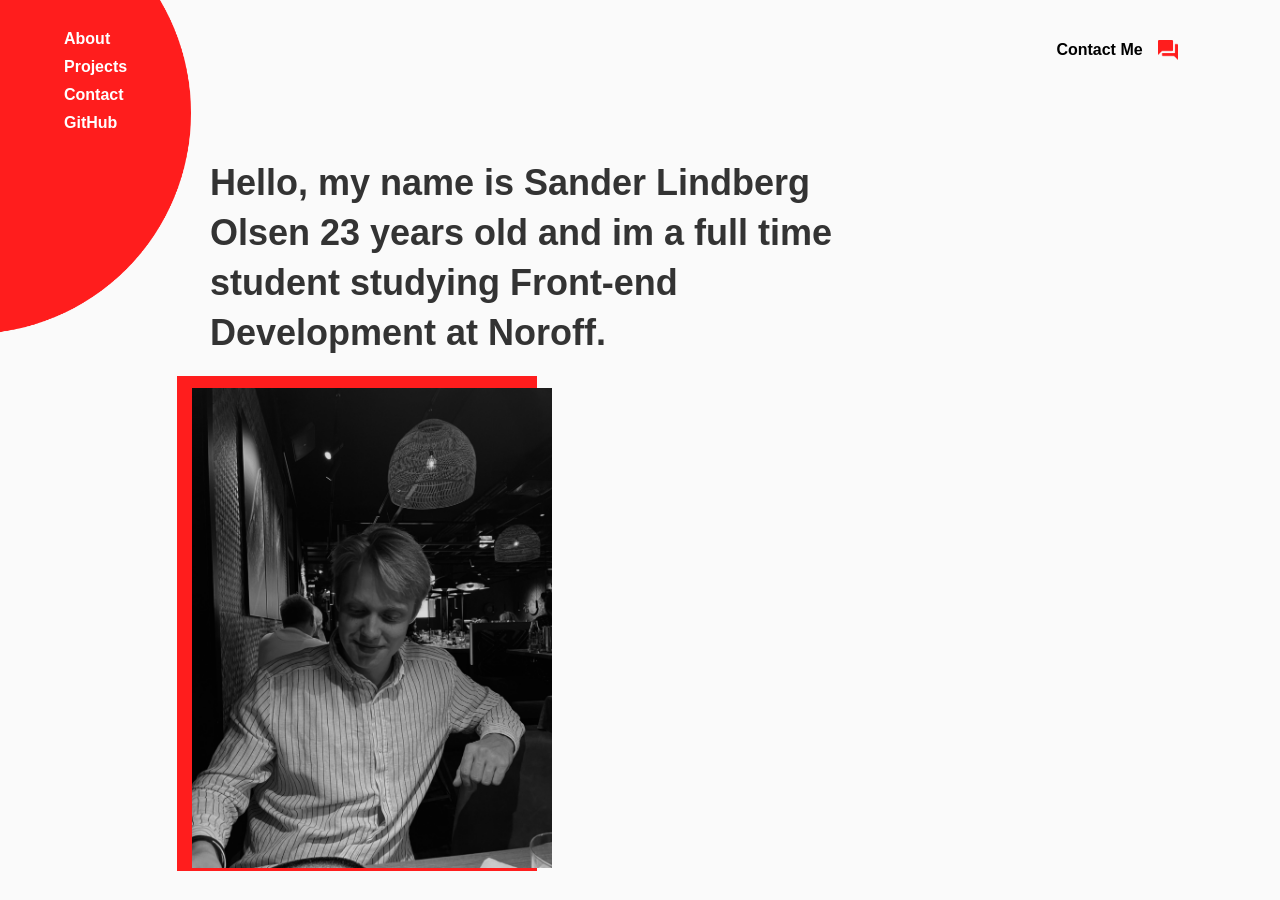
<file: index.html>
<!DOCTYPE html>
<html>
<head>
    <meta name="viewport" content="width=device-width, initial-scale=1.0">
    <title>Portfolio Sander Olsen Front-end Developer</title>
    <link rel="stylesheet" href="css/styles.css">
</head>
<body>
    <div class="container">
        <nav>
            <ul>
                <li><a href="index.html">About</a></li>
                <li><a href="projects.html">Projects</a></li>
                <li><a href="contact.html">Contact</a></li>
                <li><a href="https://github.com/SanderOlsen98" target="_blank">GitHub</a></li>
            </ul>
        </nav>
        <a href="contact.html" class="contact-btn">Contact Me <img src="images/contact.png"></a>
        <div class="row">
            <div class="col-1">
                <h1>Hello, my name is Sander Lindberg Olsen 23 years old and im a full time student studying Front-end Development at Noroff.</h1>
            </div>
            <div class="col-2">
                <img src="images/me.JPG" class="me-img">
                <img src="images/back-image.png" class="back-img">
            </div>
        </div>

    </div>

</body>
</html>
</file>
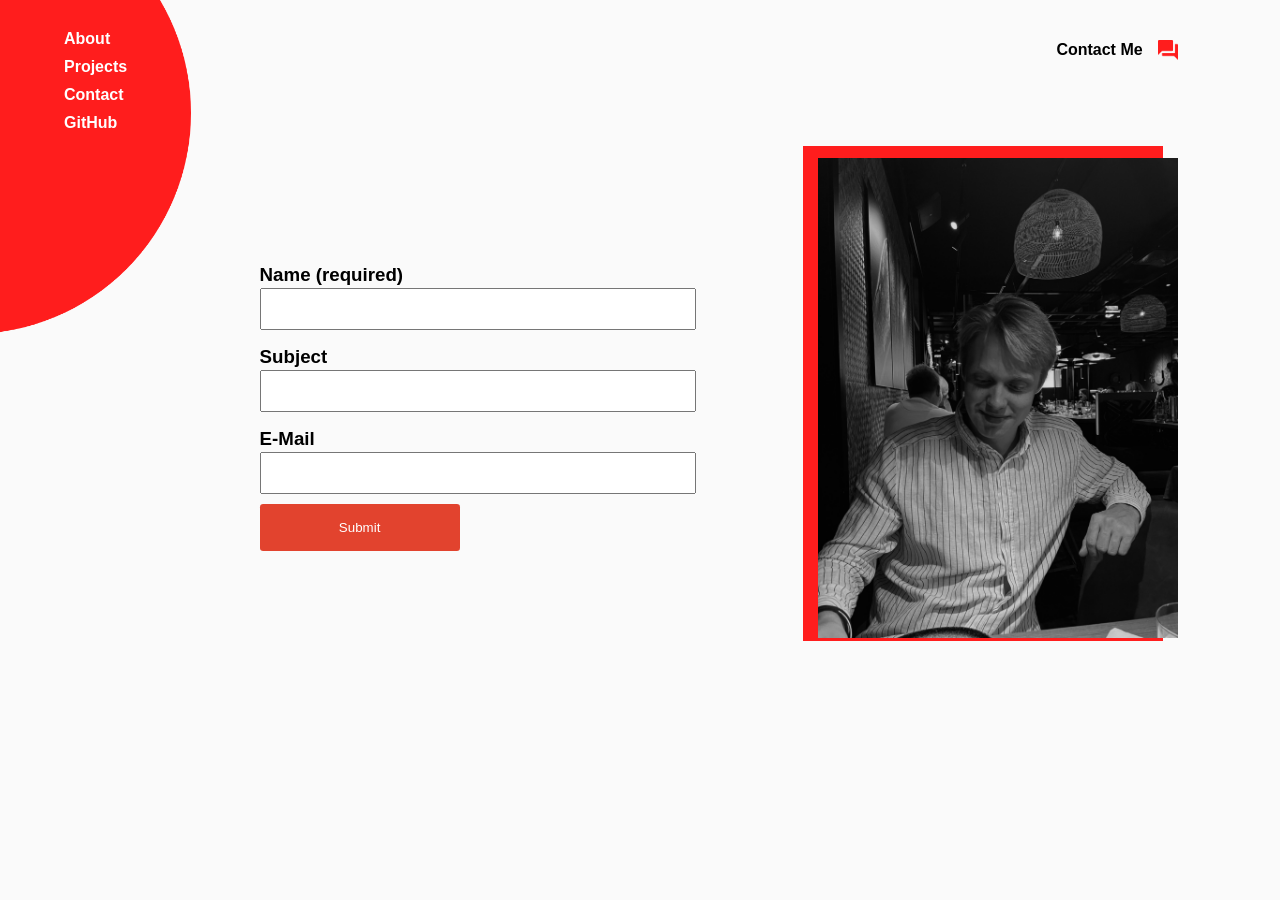
<file: contact.html>
<!DOCTYPE html>
<html>
<head>
    <meta name="viewport" content="width=device-width, initial-scale=1.0">
    <title>Contact</title>
    <link rel="stylesheet" href="css/styles.css">
</head>
<body>
    <div class="container">
        <nav>
            <ul>
                <li><a href="index.html">About</a></li>
                <li><a href="projects.html">Projects</a></li>
                <li><a href="contact.html">Contact</a></li>
                <li><a href="https://github.com/SanderOlsen98" target="_blank">GitHub</a></li>
            </ul>
        </nav>
        <a href="contact.html" class="contact-btn">Contact Me <img src="images/contact.png"></a>
        <div class="row">
            <form id="contactForm">
                <div>
                    <label>
                        <h3>Name (required)</h3>
                        <input name="firstName" id="firstName" />
                    </label>
                    <div class="form-error" id="firstNameError">Please enter your first name</div>
                </div>

                <div>
                    <label>
                        <h3>Subject</h3>
                        <input name="lastName" id="lastName" />
                    </label>
                    <div class="form-error" id="lastNameError">Your subject must be at least 10 characters</div>
                </div>

                <div>
                    <label>
                        <h3>E-Mail</h3>
                        <input name="email" id="email" />
                    </label>
                    <div class="form-error" id="emailError">Please enter a valid email address</div>
                </div>

                <button>Submit</button>
            </form>
            <div class="col-2">
                <img src="images/me.JPG" class="me-img">
                <img src="images/back-image.png" class="back-img">
            </div>
        </div>

    </div>
    <script src="js/contact.js"></script>
</body>
</html>
</file>
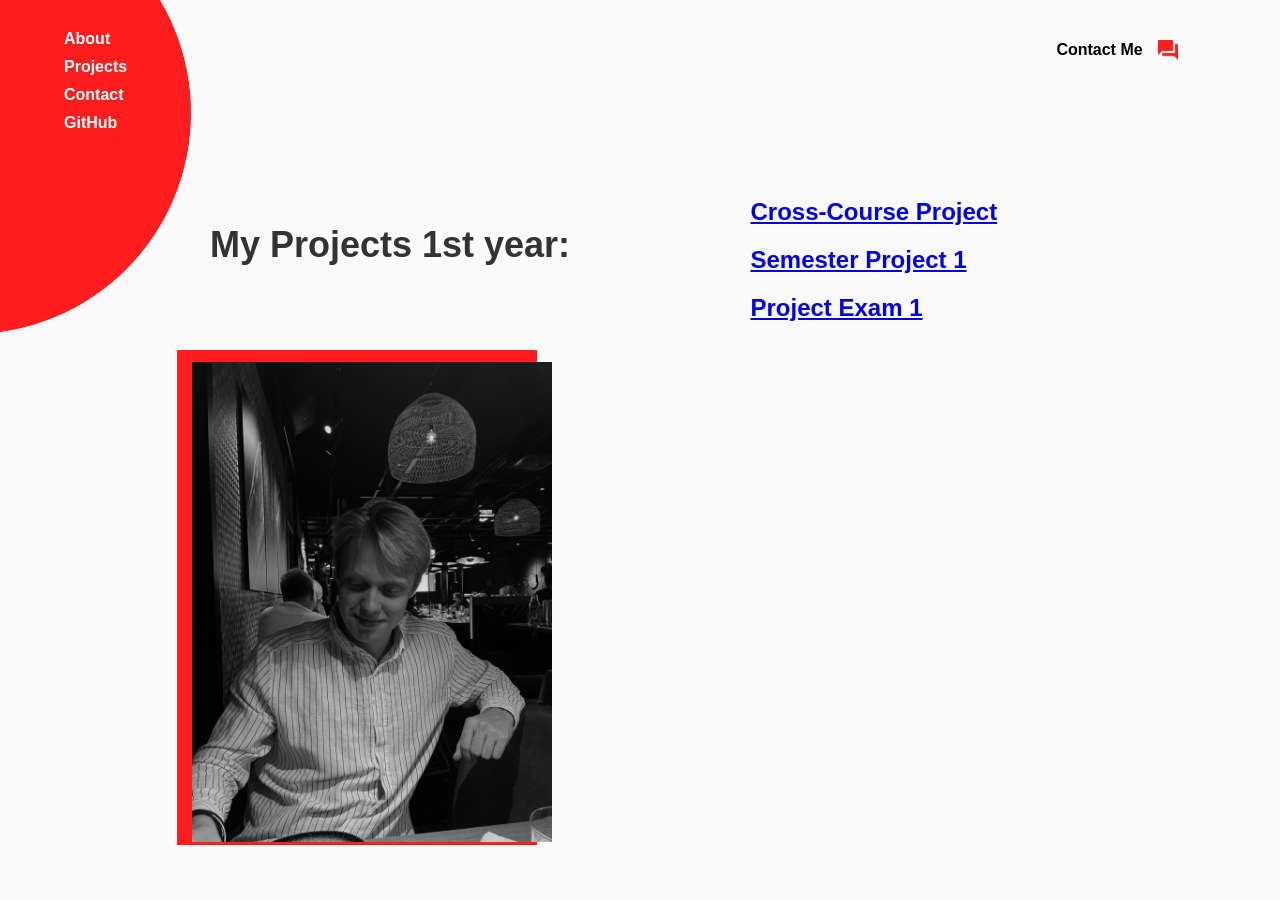
<file: projects.html>
<!DOCTYPE html>
<html>
<head>
    <meta name="viewport" content="width=device-width, initial-scale=1.0">
    <title>Projects</title>
    <link rel="stylesheet" href="css/styles.css">
</head>
<body>
    <div class="container">
        <nav>
            <ul>
                <li><a href="index.html">About</a></li>
                <li><a href="projects.html">Projects</a></li>
                <li><a href="contact.html">Contact</a></li>
                <li><a href="https://github.com/SanderOlsen98" target="_blank">GitHub</a></li>
            </ul>
        </nav>
        <a href="contact.html" class="contact-btn">Contact Me <img src="images/contact.png"></a>
        <div class="row">
            <div class="col-1">
                <h1>My Projects 1st year:</h1>
            </div>
            <section class="projects">
                <div class="projects-display">
                    <a href="projects/project1.html"><h1>Cross-Course Project</h1></a>
                </div>
                <div class="projects-display">
                    <a href="projects/project2.html"><h1>Semester Project 1</h1></a>

                </div>
                <div class="projects-display">
                    <a href="projects/project3.html"><h1>Project Exam 1</h1></a>

                </div>
            </section>
            <div class="col-2">
                <img src="images/me.JPG" class="me-img">
                <img src="images/back-image.png" class="back-img">
            </div>
        </div>

    </div>

</body>
</html>
</file>
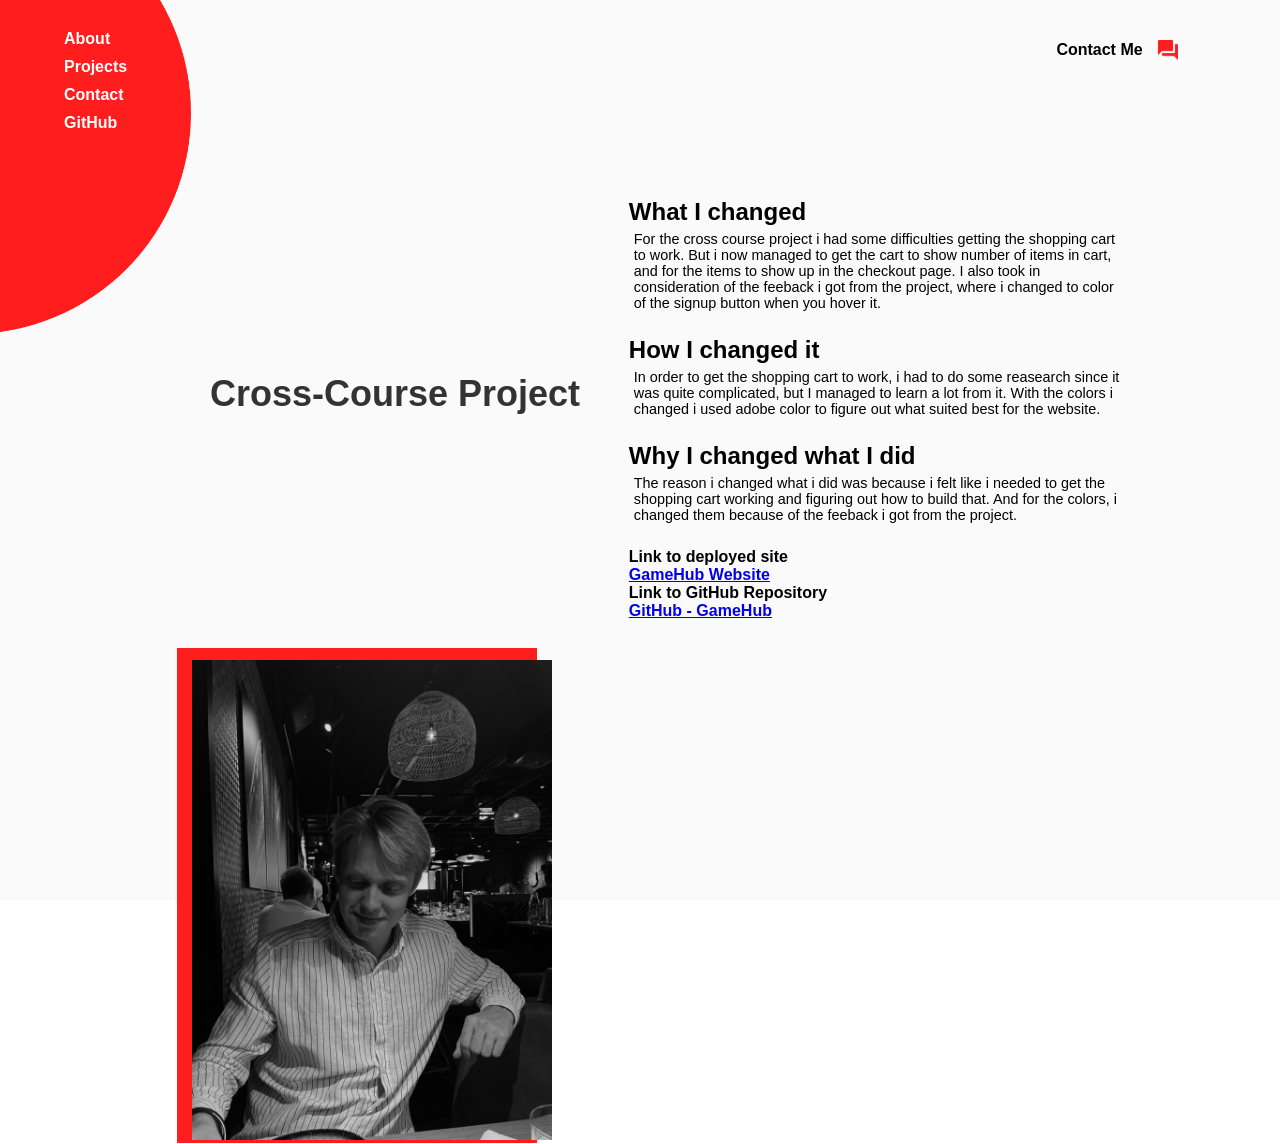
<file: projects/project1.html>
<!DOCTYPE html>
<html>
  <head>
    <meta name="viewport" content="width=device-width, initial-scale=1.0" />
    <title>Projects</title>
    <link rel="stylesheet" href="../css/styles.css" />
  </head>
  <body>
    <div class="container">
      <nav>
        <ul>
          <li><a href="../index.html">About</a></li>
          <li><a href="../projects.html">Projects</a></li>
          <li><a href="../contact.html">Contact</a></li>
          <li><a href="https://github.com/SanderOlsen98" target="_blank">GitHub</a></li>
        </ul>
      </nav>
      <a href="contact.html" class="contact-btn"
        >Contact Me <img src="../images/contact.png"
      /></a>
      <div class="row">
        <div class="col-1">
          <h1>Cross-Course Project</h1>
        </div>
        <section class="projects">
          <div class="projects-display">
            <h1>What I changed</h1>
            <p>
              For the cross course project i had some difficulties getting the
              shopping cart to work. But i now managed to get the cart to show
              number of items in cart, and for the items to show up in the
              checkout page. I also took in consideration of the feeback i got
              from the project, where i changed to color of the signup button
              when you hover it.
            </p>
          </div>
          <div class="projects-display">
            <h1>How I changed it</h1>
            <p>
              In order to get the shopping cart to work, i had to do some
              reasearch since it was quite complicated, but I managed to learn a
              lot from it. With the colors i changed i used adobe color to
              figure out what suited best for the website.
            </p>
          </div>
          <div class="projects-display">
            <h1>Why I changed what I did</h1>
            <p>
              The reason i changed what i did was because i felt like i needed
              to get the shopping cart working and figuring out how to build
              that. And for the colors, i changed them because of the feeback i
              got from the project.
            </p>
          </div>
          <div>
            <p>Link to deployed site</p>
            <a
              href="https://optimistic-curran-24f7e5.netlify.app"
              target="_blank"
              >GameHub Website</a
            >
            <p>Link to GitHub Repository</p>
            <a href="https://github.com/SanderOlsen98/GameHub" target="_blank"
              >GitHub - GameHub</a
            >
          </div>
        </section>
        <div class="col-2">
          <img src="../images/me.JPG" class="me-img" />
          <img src="../images/back-image.png" class="back-img" />
        </div>
      </div>
    </div>
  </body>
</html>
</file>
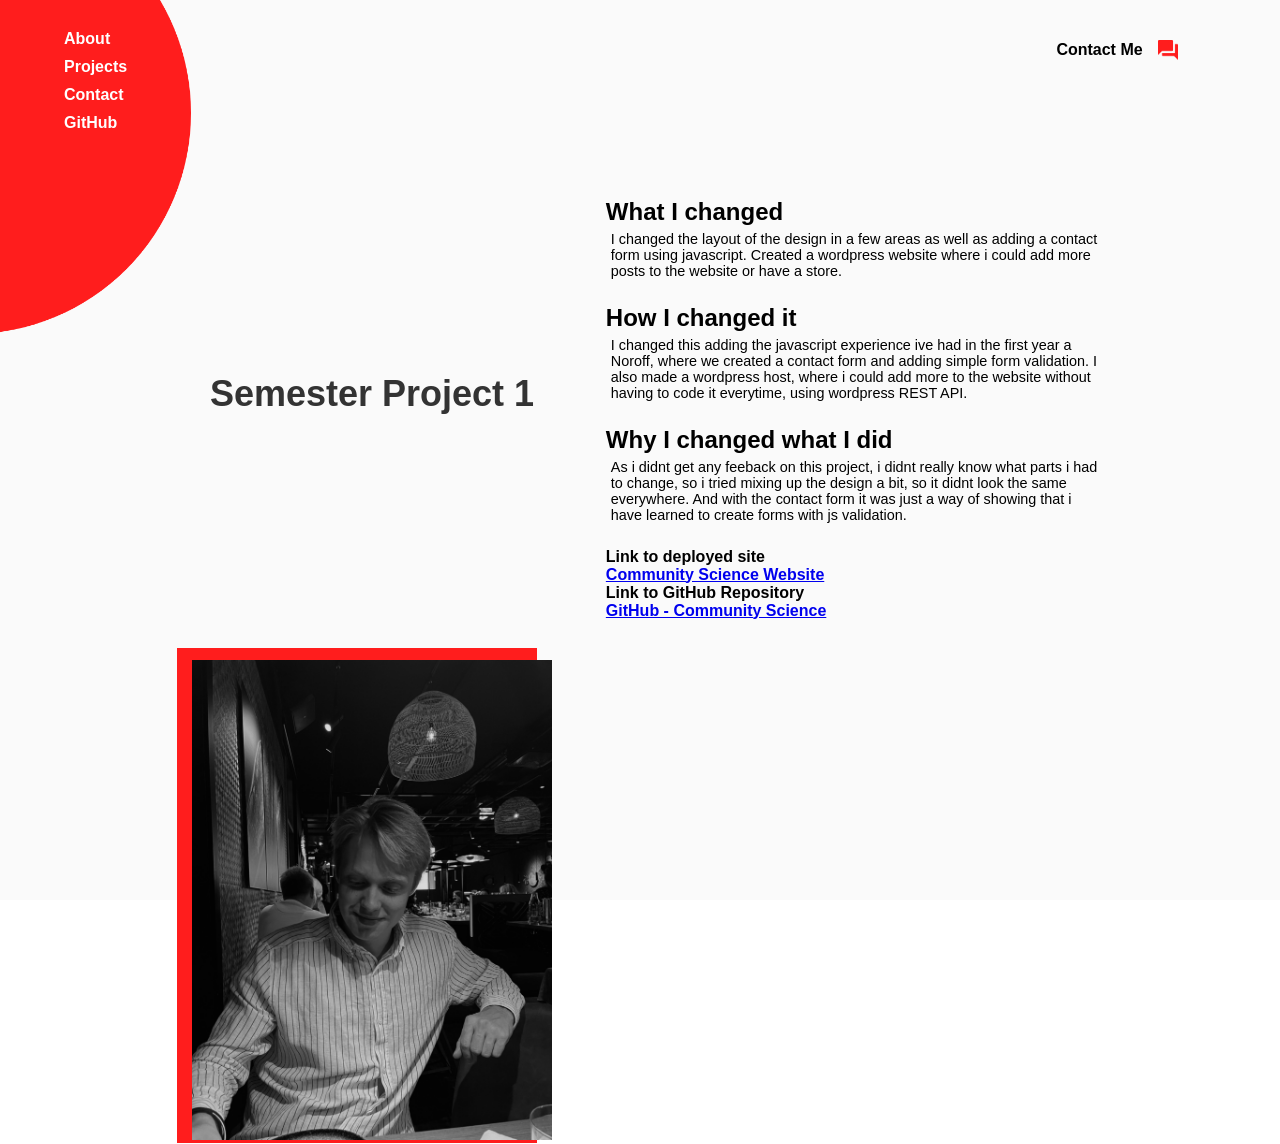
<file: projects/project2.html>
<!DOCTYPE html>
<html>
  <head>
    <meta name="viewport" content="width=device-width, initial-scale=1.0" />
    <title>Projects</title>
    <link rel="stylesheet" href="../css/styles.css" />
  </head>
  <body>
    <div class="container">
      <nav>
        <ul>
          <li><a href="../index.html">About</a></li>
          <li><a href="../projects.html">Projects</a></li>
          <li><a href="../contact.html">Contact</a></li>
          <li><a href="https://github.com/SanderOlsen98" target="_blank">GitHub</a></li>
        </ul>
      </nav>
      <a href="contact.html" class="contact-btn"
        >Contact Me <img src="../images/contact.png"
      /></a>
      <div class="row">
        <div class="col-1">
          <h1>Semester Project 1</h1>
        </div>
        <section class="projects">
          <div class="projects-display">
            <h1>What I changed</h1>
            <p>
              I changed the layout of the design in a few areas as well as
              adding a contact form using javascript. Created a wordpress
              website where i could add more posts to the website or have a
              store.
            </p>
          </div>
          <div class="projects-display">
            <h1>How I changed it</h1>
            <p>
              I changed this adding the javascript experience ive had in the
              first year a Noroff, where we created a contact form and adding
              simple form validation. I also made a wordpress host, where i
              could add more to the website without having to code it everytime,
              using wordpress REST API.
            </p>
          </div>
          <div class="projects-display">
            <h1>Why I changed what I did</h1>
            <p>
              As i didnt get any feeback on this project, i didnt really know
              what parts i had to change, so i tried mixing up the design a bit,
              so it didnt look the same everywhere. And with the contact form it
              was just a way of showing that i have learned to create forms with
              js validation.
            </p>
          </div>
          <div>
            <p>Link to deployed site</p>
            <a href="https://admiring-spence-e661a0.netlify.app" target="_blank"
              >Community Science Website</a
            >
            <p>Link to GitHub Repository</p>
            <a
              href="https://github.com/SanderOlsen98/Community-Science-Museum---Semester-Project"
              target="_blank"
              >GitHub - Community Science</a
            >
          </div>
        </section>
        <div class="col-2">
          <img src="../images/me.JPG" class="me-img" />
          <img src="../images/back-image.png" class="back-img" />
        </div>
      </div>
    </div>
  </body>
</html>
</file>
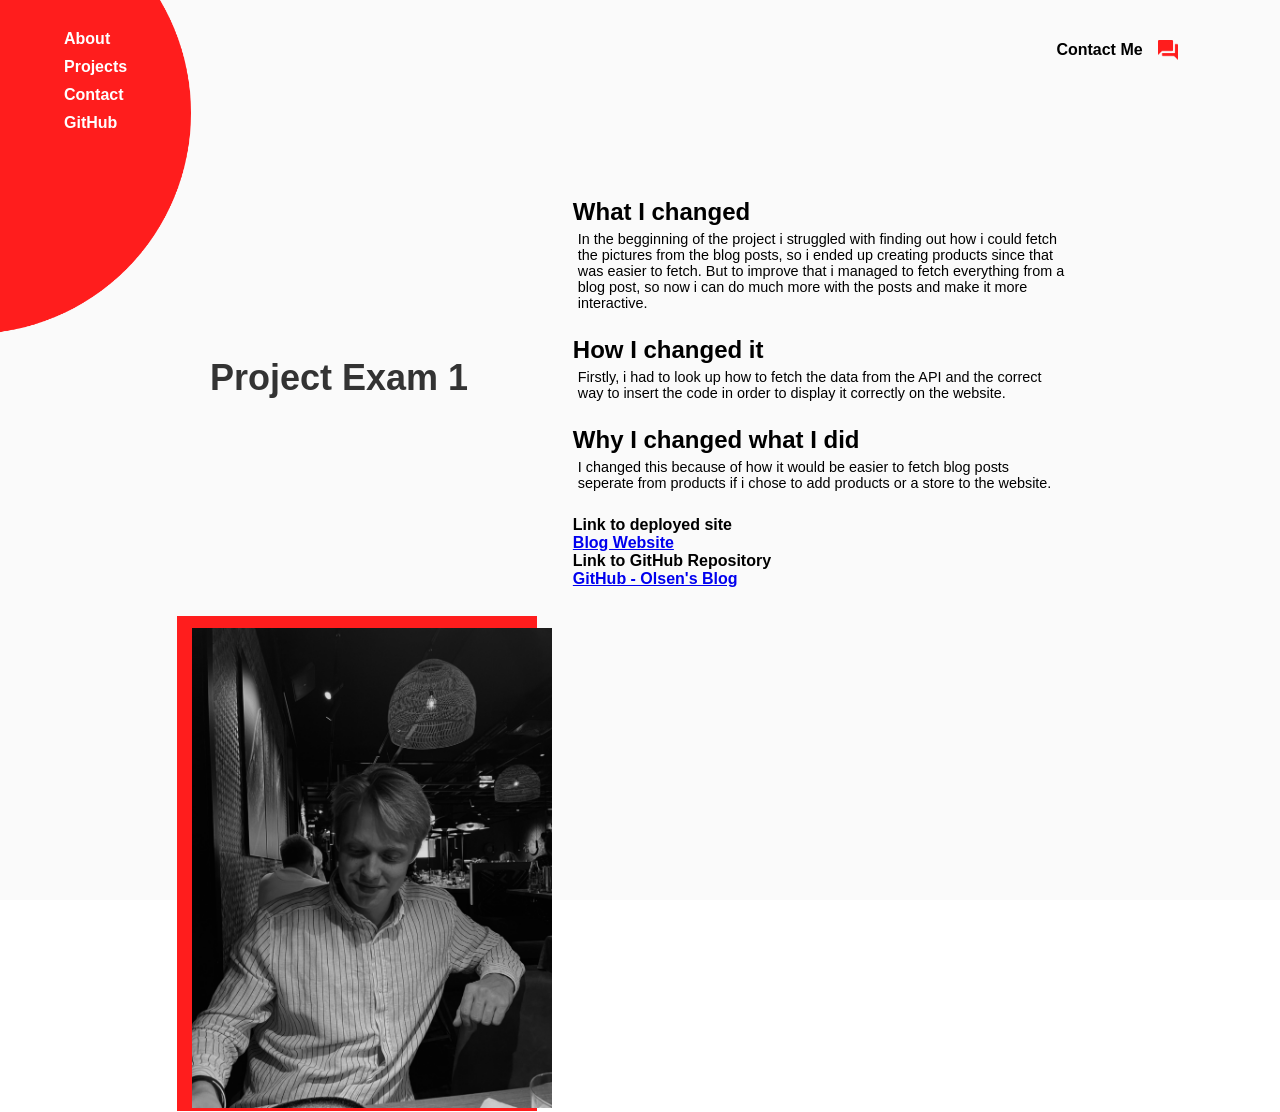
<file: projects/project3.html>
<!DOCTYPE html>
<html>
  <head>
    <meta name="viewport" content="width=device-width, initial-scale=1.0" />
    <title>Projects</title>
    <link rel="stylesheet" href="../css/styles.css" />
  </head>
  <body>
    <div class="container">
      <nav>
        <ul>
          <li><a href="../index.html">About</a></li>
          <li><a href="../projects.html">Projects</a></li>
          <li><a href="../contact.html">Contact</a></li>
          <li><a href="https://github.com/SanderOlsen98" target="_blank">GitHub</a></li>
        </ul>
      </nav>
      <a href="contact.html" class="contact-btn"
        >Contact Me <img src="../images/contact.png"
      /></a>
      <div class="row">
        <div class="col-1">
          <h1>Project Exam 1</h1>
        </div>
        <section class="projects">
          <div class="projects-display">
            <h1>What I changed</h1>
            <p>
              In the begginning of the project i struggled with finding out how
              i could fetch the pictures from the blog posts, so i ended up
              creating products since that was easier to fetch. But to improve
              that i managed to fetch everything from a blog post, so now i can
              do much more with the posts and make it more interactive.
            </p>
          </div>
          <div class="projects-display">
            <h1>How I changed it</h1>
            <p>
              Firstly, i had to look up how to fetch the data from the API and
              the correct way to insert the code in order to display it
              correctly on the website.
            </p>
          </div>
          <div class="projects-display">
            <h1>Why I changed what I did</h1>
            <p>
              I changed this because of how it would be easier to fetch blog
              posts seperate from products if i chose to add products or a store
              to the website.
            </p>
          </div>
          <div>
            <p>Link to deployed site</p>
            <a href="https://gallant-wiles-8f8611.netlify.app" target="_blank"
              >Blog Website</a
            >
            <p>Link to GitHub Repository</p>
            <a
              href="https://github.com/SanderOlsen98/ProjectExamPortfolio"
              target="_blank"
              >GitHub - Olsen's Blog</a
            >
          </div>
        </section>
        <div class="col-2">
          <img src="../images/me.JPG" class="me-img" />
          <img src="../images/back-image.png" class="back-img" />
        </div>
      </div>
    </div>
  </body>
</html>
</file>
<file: css/styles.css>
* {
  margin: 0;
  padding: 0;
  font-family: "poppins", sans-serif;
  box-sizing: border-box;
}
.container {
  width: 100%;
  height: 100vh;
  background: #fafafa;
  padding: 50px 8%;
  position: relative;
  font-weight: 600;
}

nav {
  background-image: url(../images/circle.png);
  background-size: cover;
  background-position: right;
  padding: 10% 5% 15% 15%;
  position: absolute;
  left: -10%;
  top: -12%;
}
.logo {
  width: 60px;
  margin-bottom: 20px;
}
nav ul li {
  list-style: none;
  margin: 10px 0;
}
nav ul li a {
  color: #fff;
  text-decoration: none;
}
.contact-btn {
  position: absolute;
  top: 40px;
  right: 8%;
  display: flex;
  align-items: center;
  color: #000;
  text-decoration: none;
}
.contact-btn img {
  width: 20px;
  margin-left: 15px;
}
.row {
  display: flex;
  align-items: center;
  justify-content: space-between;
  flex-wrap: wrap;
  padding-top: 10%;
}
.col-1 {
  max-width: 800px;
  padding-left: 10%;
  color: #333;
}
.col-1 h1 {
  font-size: 36px;
  font-weight: 600;
  line-height: 50px;
  margin-bottom: 30px;
}
.col-1 span {
  color: #ff1d1d;
}

.me-img {
  width: 80%;
  max-width: 450px;
  position: relative;
  z-index: 2;
  transition: transform 0.5s;
}
.col-2 {
  text-align: right;
  position: relative;
}

.back-img {
  position: absolute;
  width: 80%;
  max-width: 450px;
  top: -12px;
  right: 15px;
}
.profile-img:hover {
  transform: translate(-25px, -25px);
  cursor: pointer;
}

/* Displaying Projects*/

.projects {
  display: grid;
  grid-template-columns: 1fr;
  max-width: 500px;
  margin: 40px auto;
  grid-gap: 20px;
}

.projects img {
  width: 100%;
}

.projects-display {
  display: grid;
  grid-template-columns: 1fr auto;
  align-items: center;
}

.projects-display img {
  grid-column: -1/1;
  border-radius: 20px;
  height: 400px;
  width: 300px;
  transition: transform 0.5s;
}

.projects-display h3 {
  grid-column: 1;
  font-size: 0.9em;
  margin: 5px;
  text-align: left;
  text-decoration: none;
}

.projects-display p {
  grid-column: 1;
  font-size: 0.9em;
  margin: 5px;
  text-align: left;
  font-weight: 200;
}

/* Contact From */

form {
  padding: 2em;
  border-radius: 1rem;
  margin-left: auto;
  width: 500px;
}

input {
  width: 100%;
  margin-top: 2px;
  padding: 10px;
  font-size: 16px;
}

button {
  background: rgb(226, 67, 46);
  border: none;
  width: 200px;
  padding: 1rem;
  color: white;
  margin-top: 10px;
  cursor: pointer;
  border-radius: 0.2rem;
}

label {
  display: block;
  margin-top: 1rem;
}

.form-error {
  display: none;
  color: red;
  font-size: 0.9rem;
  margin-top: 2px;
}
</file>
